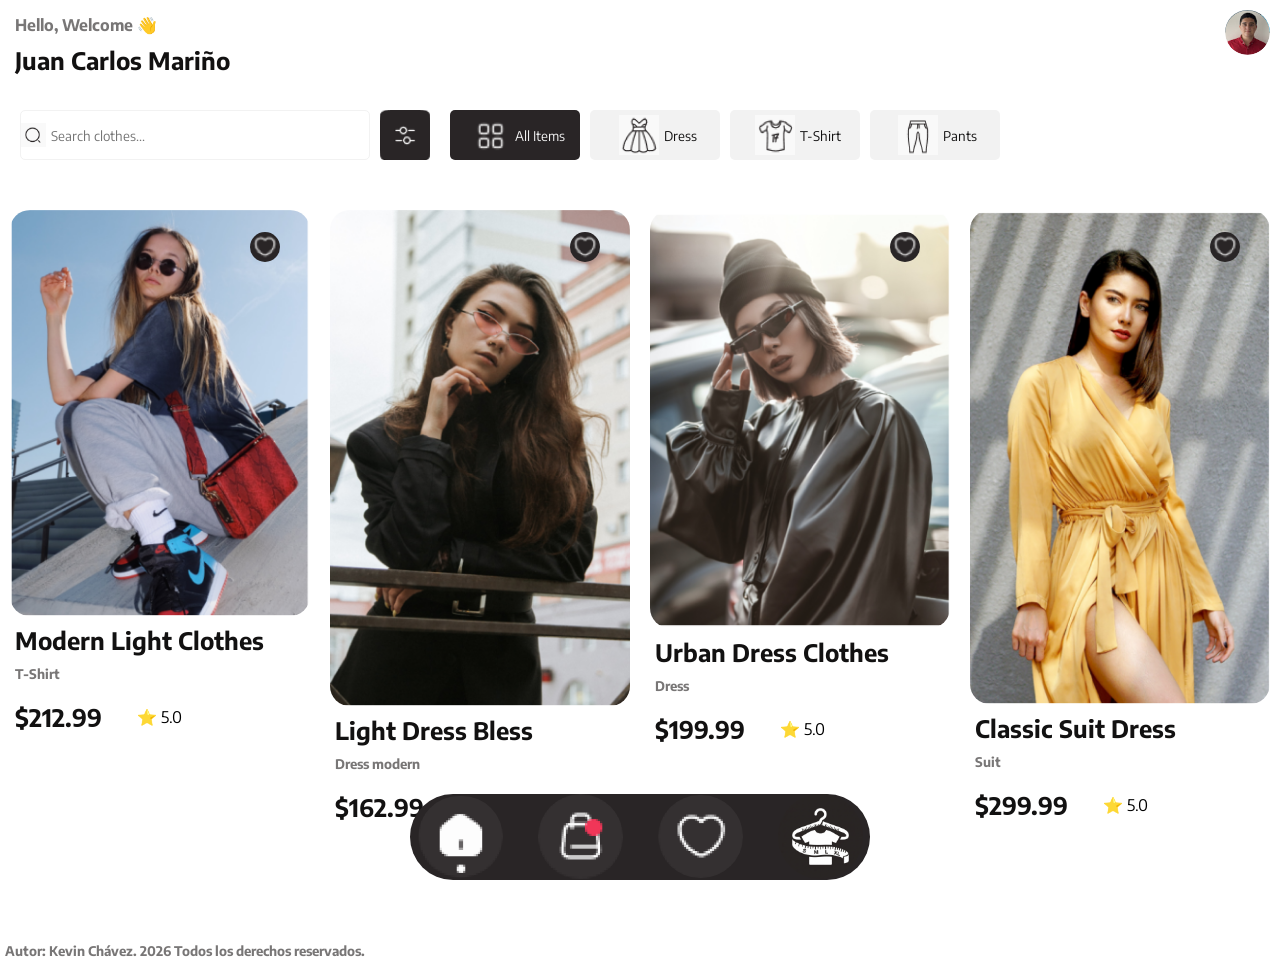
<file: index.html>
<!DOCTYPE html>
<html lang="en">
<head>
    <meta charset="UTF-8">
    <meta name="viewport" content="width=device-width, initial-scale=1.0">
    <title>AppEcommerce</title>
    <link rel="stylesheet" href="css/style.css">
</head>
<body>
    <header class="encabezado">
        <div class="bienvenida" id="inicio">
            <h4>Hello, Welcome &#128075;</h4>
            <h2>Juan Carlos Mariño</h2>
        </div>
        <div class="usuario">
            <img src="storage/img/login.png">
        </div>
    </header>
    <main>
        <div class="contenedorFiltros">
            <section class="filtros">
                    <input type="text" placeholder="Search clothes...">
                    <button><img src="storage/img/filter.png"></button>
            </section>
            <section class="categorias">
                <button class="all"><img src="storage/img/All.png">All Items</button>
                <button class="dress"><img src="storage/img/dress.png">Dress</button>
                <button class="tshirt"><img src="storage/img/shirt.png">T-Shirt</button>
                <button class="pants"><img src="storage/img/pants.png">Pants</button>
            </section>
        </div>
        <section class="catalogo">
            <article class="producto">
                <div class="favorito"></div>
                <a href="views/detail.html"><img src="storage/img/imagen1.png"></a>
                <h2>Modern Light Clothes</h2>
                <h5>T-Shirt</h5>
                <div>
                    <h2>$212.99</h2>
                    <p>&#11088; 5.0</p>
                </div>
            </article>
            <article class="producto">
                <div class="favorito"></div>
                <a href="views/detail.html"><img src="storage/img/imagen2.png"></a>
                <h2>Light Dress Bless</h2>
                <h5>Dress modern</h5>
                <div>
                    <h2>$162.99</h2>
                    <p>&#11088; 5.0</p>
                </div>
            </article>
            <article class="producto">
                <div class="favorito"></div>
                <a href="views/detail.html"><img src="storage/img/imagen3.png"></a>
                <h2>Urban Dress Clothes</h2>
                <h5>Dress</h5>
                <div>
                    <h2>$199.99</h2>
                    <p>&#11088; 5.0</p>
                </div>
            </article>
            <article class="producto">
                <div class="favorito"></div>
                <a href="views/detail.html"><img src="storage/img/imagen4.png"></a>
                <h2>Classic Suit Dress</h2>
                <h5>Suit</h5>
                <div>
                    <h2>$299.99</h2>
                    <p>&#11088; 5.0</p>
                </div>
            </article>
        </section>
        <div class="contenedorMenu">
            <nav>
                <ul class="menu">
                    <li><a href="#inicio"><img src="storage/img/inicio.png"></a></li>
                    <li><a href="views/checkout.html"><img src="storage/img/checkout.png"></a></li>
                    <li><a href="#inicio"><img src="storage/img/favMenu.png"></a></li>
                    <li><a href="views/sizesTable.html"><img src="storage/img/tallas.png"></a></li>
                </ul>
            </nav>
        </div>
        <footer>
            <h5>Autor: Kevin Chávez. 2026 Todos los derechos reservados.</h5>
        </footer>
    </main>
</body>
</html>
</file>
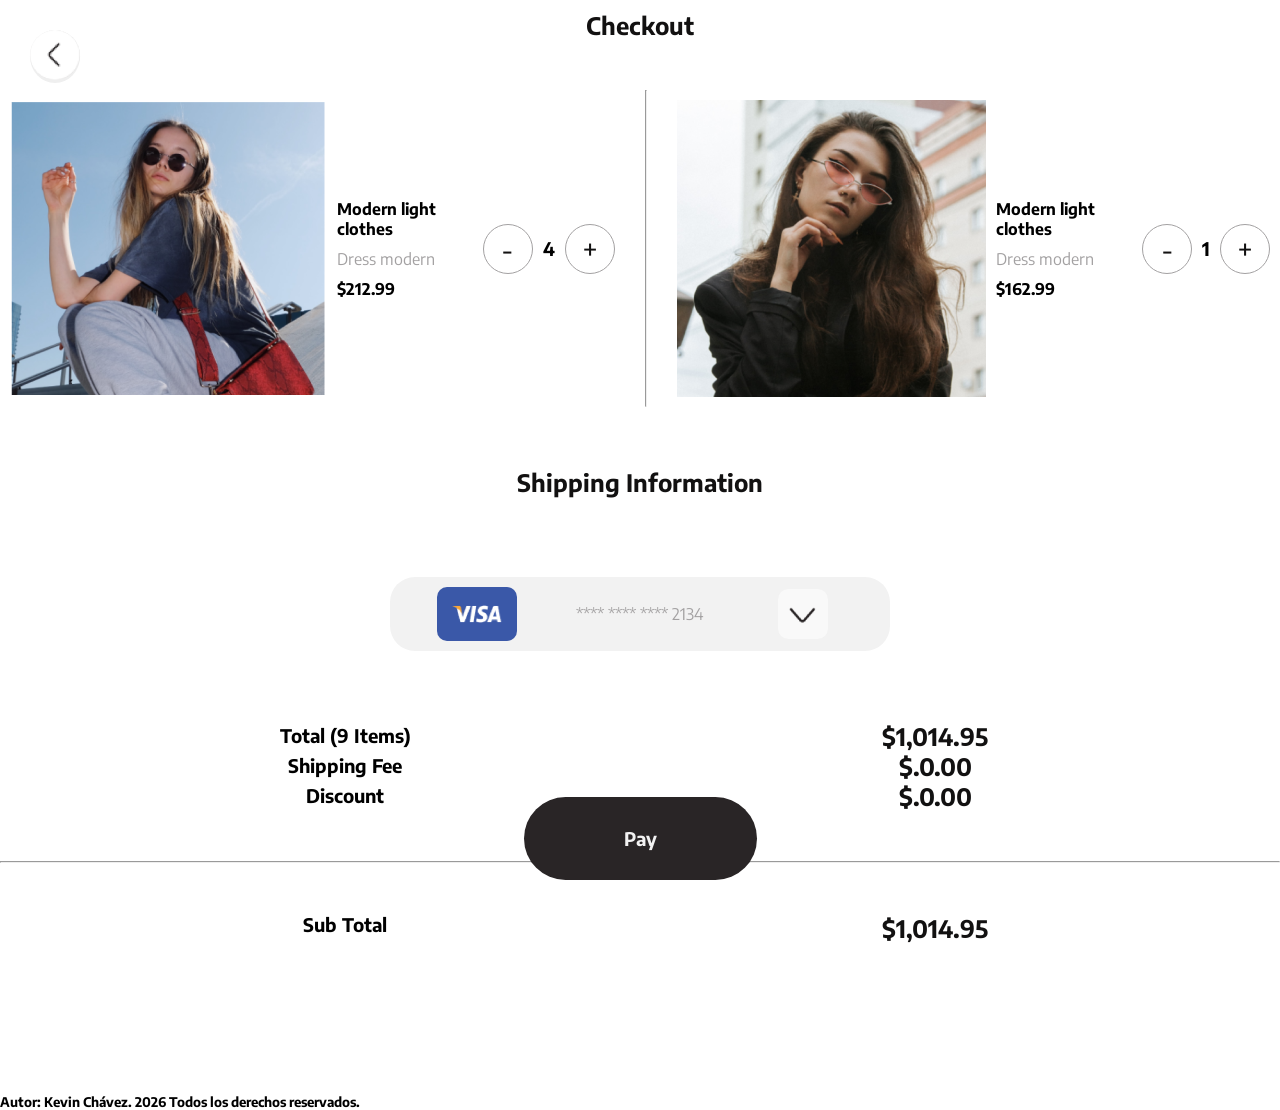
<file: views/checkout.html>
<!DOCTYPE html>
<html lang="en">
<head>
    <meta charset="UTF-8">
    <meta name="viewport" content="width=device-width, initial-scale=1.0">
    <title>Checkout</title>
    <link rel="stylesheet" href="../css/checkout.css">
</head>
<body>
    <header>
        <div><button class="volver" onclick="window.history.back()"><img src="../storage/img/back.png"></button></div>
        <div><h2>Checkout</h2></div>
    </header>
    <main>
        <section class="items">
            <article class="item">
                <div class="itemInfo">
                    <img src="../storage/img/imagen1Mini.png">
                </div>
                <div class="itemInfo2">
                    <h4>Modern light clothes</h4>
                    <p>Dress modern</p>
                    <h4>$212.99</h4>
                </div>
                <div class="itemInfo">
                    <button>-</button>
                    <h3>4</h3>
                    <button>+</button>
                </div>
                
            </article>
            <hr>
            <article class="item">
                <div class="itemInfo">
                    <img src="../storage/img/imagen2Mini.png">
                </div>
                <div class="itemInfo2">
                    <h4>Modern light clothes</h4>
                    <p>Dress modern</p>
                    <h4>$162.99</h4>
                </div>
                <div class="itemInfo">
                    <button>-</button>
                    <h3>1</h3>
                    <button>+</button>
                </div>
            </article>
            
        </section>
        <h2 class="shipping">Shipping Information</h2>
        <section class="card">
            <div class="cardImg">
                <img src="../storage/img/visa.png">
            </div>
            <div>
                <p>**** **** **** 2134</p>
            </div>
            <div>
                <button><img src="../storage/img/abajo.png"></button>
            </div>
        </section>
        <section class="total">
            <div><h3>Total (9 Items)</h3></div>
            <div><h2>$1,014.95</h2></div>
            <div><h3>Shipping Fee</h3></div>
            <div><h2>$.0.00</h2></div>
            <div><h3>Discount</h3></div>
            <div><h2>$.0.00</h2></div>
        </section>
        <hr>
        <section class="subtotal">
            <div><h3>Sub Total</h3></div>
            <div><h2>$1,014.95</h2></div>
        </section>
        <div class="contenedorMenu">
            <nav>
                <ul class="menu">
                    <li><h3>Pay</h3></li>
                </ul>
            </nav>
        </div>
        <footer>
            <h5>Autor: Kevin Chávez. 2026 Todos los derechos reservados.</h5>
        </footer>
    </main>
</body>
</html>
</file>
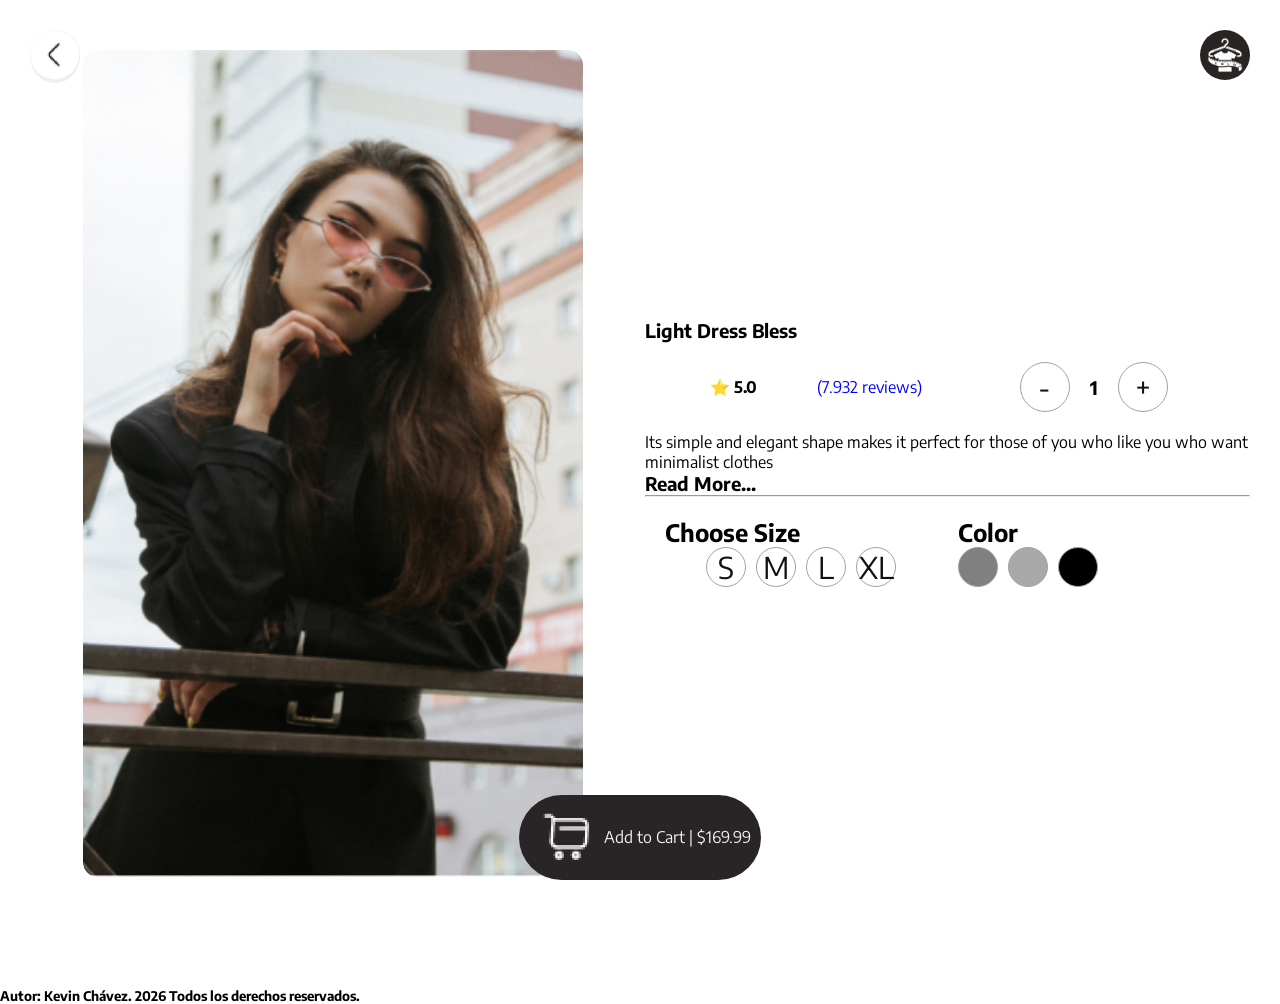
<file: views/detail.html>
<!DOCTYPE html>
<html lang="en">
<head>
    <meta charset="UTF-8">
    <meta name="viewport" content="width=device-width, initial-scale=1.0">
    <title>Details</title>
    <link rel="stylesheet" href="../css/detail.css">
</head>
<body>
    <main>
        <button class="volver" onclick="window.history.back()"><img src="../storage/img/back.png"></button>
        <a class="tallasSitio" href="sizesTable.html"><img src="../storage/img/tallas.png"  alt="Tabla de tallas"></a>
        <section class="detalle">
            <article>
                <div class="detalleImg">
                    <img src="../storage/img/imagen2.png">
                </div>
            </article>
            <article>
                <h1>Light Dress Bless</h1>
                <div class=tallas>
                    <div class="detalleInfo">
                        <div class="calificacion">
                            <h4>&#11088; 5.0</h4>
                        </div>
                        <div class="calificacion">
                            <p>(7.932 reviews)</p>
                        </div>
                    </div>
                    <div class="cantidad">
                        <button>-</button>
                        <h3>1</h3>
                        <button>+</button>
                    </div>
                </div>
                <div>
                    <div>
                    <p>Its simple and elegant shape makes it perfect for those of you who like you who want minimalist clothes</p><h3>Read More...</h3>
                    </div>
                    <div>
                        <hr>
                    </div>
                    <div class="tallas2">
                        <div>
                            <h2>Choose Size</h2>
                            <div class="tallasBotones">
                                <button>S</button>
                                <button>M</button>
                                <button>L</button>
                                <button>XL</button>
                            </div>
                        </div>
                        <div>
                            <h2>Color</h2>
                            <div class="colorBotones">
                                <button class="gris"></button>
                                <button class="grisOscuro"></button>
                                <button class="negro"></button>
                            </div>
                        </div>
                    </div>
                </div>
            </article>
        </section>
        <div class="contenedorMenu">
            <nav>
                <ul class="menu" href="./checkout.html">
                    <li><a href="./checkout.html"><img src="../storage/img/cart.png">Add to Cart | $169.99 </a></li>
                </ul>
            </nav>
        </div>
        
        <footer>
            <h5>Autor: Kevin Chávez. 2026 Todos los derechos reservados.</h5>
        </footer>
    </main>
</body>
</html>
</file>
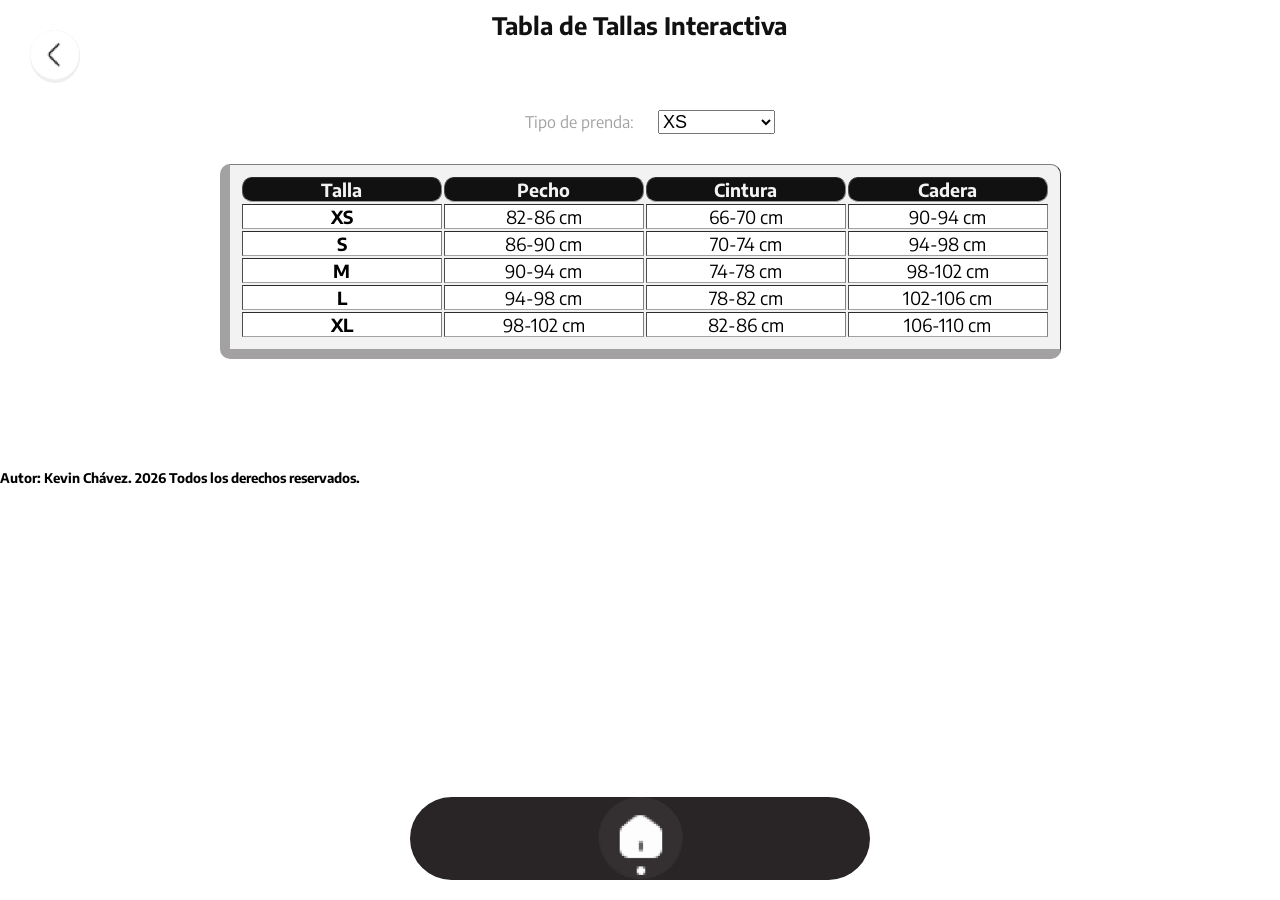
<file: views/sizesTable.html>
<!DOCTYPE html>
<html lang="en">
<head>
    <meta charset="UTF-8">
    <meta name="viewport" content="width=device-width, initial-scale=1.0">
    <title>Sizes Table</title>
    <link rel="stylesheet" href="../css/sizesTable.css">
</head>
<body>
    <header>
        <div><button class="volver" onclick="window.history.back()"><img src="../storage/img/back.png"></button></div>
        <div><h2>Tabla de Tallas Interactiva</h2></div>
    </header>
    <main>
        <section class="form">
            <form>
                <label>Tipo de prenda: </label>
                <select name="seleccionar" required>
                    <option value="" disabled>Seleccionar</option>
                    <option value="xs">XS</option>
                    <option value="s">S</option>
                    <option value="m">M</option>
                    <option value="l">L</option>
                    <option value="xl">XL</option>
                </select>
            </form>
        </section>
        <section >
            <table class="table" border="1">
                <thead>
                    <tr class="encabezados">
                        <th>Talla</th>
                        <th>Pecho</th>
                        <th>Cintura</th>
                        <th>Cadera</th>
                    </tr>
                </thead>
                    <tr class="filas">
                        <td class="valor">XS</td>
                        <td>82-86 cm</td>
                        <td>66-70 cm</td>
                        <td>90-94 cm</td>
                    </tr>
                    <tr class="filas">
                        <td class="valor">S</td>
                        <td>86-90 cm</td>
                        <td>70-74 cm</td>
                        <td>94-98 cm</td>
                    </tr>
                    <tr class="filas">
                        <td class="valor">M</td>
                        <td>90-94 cm</td>
                        <td>74-78 cm</td>
                        <td>98-102 cm</td>
                    </tr>
                    <tr class="filas">
                        <td class="valor">L</td>
                        <td>94-98 cm</td>
                        <td>78-82 cm</td>
                        <td>102-106 cm</td>
                    </tr>
                    <tr class="filas">
                        <td class="valor">XL</td>
                        <td>98-102 cm</td>
                        <td>82-86 cm</td>
                        <td>106-110 cm</td>
                    </tr>
            </table>
        </section>
        <div class="contenedorMenu">
            <nav>
                <ul class="menu">
                    <li><a href="../index.html"><img src="../storage/img/inicio.png"></a></li>
                </ul>
            </nav>
        </div>
    </main>
    <footer>
        <h5>Autor: Kevin Chávez. 2026 Todos los derechos reservados.</h5>
    </footer>
</body>
</html>
</file>
<file: css/style.css>
@import url(variables.css);

* {
    margin: 0px;
    padding: 0px;
    box-sizing: border-box;
}

body {
    font-family: var(--font);
    background-color: white;
}


h2 {
    color: var(--color05);
    padding: 5px;
}

h4 {
    color: var(--color02);
    padding: 5px;
}

h5 {
    color: var(--color02);
    padding: 5px;
}

header {
    display: grid;
    grid-template-columns: repeat(2, 1fr);
}

header div {
    display: flex;
    flex-direction: column;
    margin: 10px;
}

.usuario {
    align-items:end;
}

.usuario img {
    width: 45px;
    border-radius: 50%;
}



.filtros {
    display: flex;
    gap: 10px;
    margin: 10px;
}

.filtros input {
    border: 1px solid;
    border-color: var(--color04);
    border-radius: 5px;
    padding: 8px;
    padding-left: 30px;
    background-image: url('../storage/img/lupa.png') ;
    background-size: 25px;
    background-repeat: no-repeat;
    background-position: left center;
    width: 100%;
    height: 50px;
    font-family: var(--font);
}

.filtros button {
    border: none;
    border-radius: 5px;
    cursor: pointer;
    width: 50px;
    height: 50px;
    background-color: var(--color01);
    align-items: center;
}

.filtros button img {
    width: 50px;
    height: 50px;
}

.categorias {
    display: flex;
    gap: 10px;
    margin: 10px;
    padding-top: 25px;
    
}

.categorias button {
    border: none;
    border-radius: 5px;
    cursor: pointer;
    width: 130px;
    height: 50px;
    font-family: var(--font);
    justify-content: center;
    align-items: center;
    gap: 5px;
    display: inline-flex;
}

.categorias button:active {
    background-color: var(--color03);
}

.categorias button img {
    width: 40px;
    height: 40px;
}

.all {
    background-color: var(--color01);
    color: var(--color04);
    padding-left: 5px;

}

.dress {
    background-color: var(--color04);
    color: var(--color05);
    padding-left: 5px;
}

.tshirt {
    background-color: var(--color04);
    color: var(--color05);
    padding-left: 5px;
}

.pants {
    background-color: var(--color04);
    color: var(--color05);
    padding-left: 5px;
}

.catalogo {
    display: grid;
    grid-template-columns: repeat(2, 1fr);
    gap: 20px;
    margin: 10px;
}

.producto {
    display: flex;
    flex-direction: column;
    border-radius: 15px;
}

.producto img:hover {
    width: 104%;
}

.producto img {
    width: 100%;
    border-radius: 20px;
}

.producto div {
    display: flex;
    align-items: center;
    gap: 30px;
    padding-top: 10px;
}

.favorito {
    position:relative;
    top: 8%;
    left: 80%;
    width: 30px;
    height: 30px;
    background-image: url('../storage/img/favOff.png');
    background-size:cover;
    background-repeat: no-repeat;
    cursor: pointer;
    border-radius: 50%;
}

.favorito:active {
    background-image: url('../storage/img/favOn.png');
}
/*.favorito input {
    opacity: 0;
    width: 0;
    height: 0;
}*/
/*.favLabel {
    width: 30px;
    height: 30px;
    cursor: pointer;
    border-radius: 50%;
}
.fav:checked + .favLabel {
    background-image: url('../storage/img/favOn.png');
}*/
.contenedorMenu {
    position: fixed;
    bottom: 0;
    display: flex;
    justify-content: center;
    left: 30%;
    right: 30%;
}

nav {
    padding: 20px;
    width: 500px;
}

.menu {
    background-color: var(--color01);
    border-radius: 50px;
    display: flex;
    gap: 20px;   
    justify-content: center;
    align-items: center;
    
}

.menu li {
    display: flex;
    flex: 1;
    cursor: pointer;
    align-items: center;
    justify-content: center;
}

.menu li img {
    width: 85px;
    border-radius: 50px;
    display: flex;
    flex-direction: column;
    align-items: center;
    justify-content: center;
    text-decoration: none;
}

footer {
    padding-top: 100px;
}

@media (min-width: 761px) {
    .filtros input {
        width: 350px;
    }

    .catalogo {
        grid-template-columns: repeat(3, 1fr);
    }
    
}

@media (min-width: 991px) {
    
    .filtros input {
        width: 350px;
    }

    .categorias {
        padding-top: 0px;
    }

    .contenedorFiltros {
        display: flex;
        
        margin: 10px;
    }

    .catalogo {
        grid-template-columns: repeat(4, 1fr);
    }

}
</file>
<file: css/checkout.css>
@import url(./variables.css);

* {
    margin: 0px;
    padding: 0px;
    box-sizing: border-box;
}

body {
    font-family: var(--font);
    background-color: white;
}

h2 {
    color: var(--color05)
}

p {
    color: var(--color03);
}

header {
    display: grid;
    grid-template-columns: repeat(3, 1fr);
    padding-bottom: 40px;
}

header div {
    display: flex;
    flex-direction: column;
    margin: 10px;
    gap: 10px;
    align-items: center;
}

.menuHam {
    align-items: end;
    padding: 30px;
}

.volver {
    position: absolute;
    top: 30px;
    left: 30px;
    color: var(--color05);
    text-decoration: none;
    border: none;
    border-radius: 50%;
    align-items: center;
    cursor: pointer;
}

.volver img {
    width: 50px;
    height: 50px;
    border-radius: 50%;
}

.items {
    display: grid;
    grid-template-columns: repeat(1, 1fr);
    gap: 20px;
}

.item {
    display: flex;
    flex-direction: row;
    gap: 10px;
    justify-content: space-between;
    align-items: center;
    padding: 10px;
}

.itemInfo {
    display: flex;
    flex-direction: row;
    gap: 10px;
    justify-content: space-between;
    align-items: center;
}

.itemInfo2 {
    display: flex;
    flex-direction: column;
    gap: 10px;
    justify-content: space-between;
    align-items: left;
}

.itemInfo button {
    width: 50px;
    height: 50px;
    font-family: var(--font);
    font-size: 30px;
    background-color: white;
    border: 1px solid;
    border-color: var(--color03);
    color: var(--color05);
    border-radius: 50%;
    cursor: pointer;
}

.shipping {
    padding: 60px;
}

.card {
    display: grid;
    grid-template-columns: repeat(3, 1fr);
    gap: 10px;
    padding: 10px;
    border-radius: 25px;
    background-color: var(--color04);
    max-width: 500px;
    margin: 20px auto;
    align-items: center;
}

.card div {
    display: flex;
    flex-direction: column;
    gap: 10px;
    justify-content: center;
    align-items: center;
}

.card img {
    width: 80px;
    border-radius: 10px;
}

.card div button {
    border: none;
    border-radius: 10px;
    cursor: pointer;
    width: 50px;
    height: 50px;
}

.card div button img {
    width: 50px;
    height: 50px;
}

.total {
    padding: 50px;
    display: grid;
    grid-template-columns: repeat(2, 1fr);
}

.subtotal {
    padding: 50px;
    display: grid;
    grid-template-columns: repeat(2, 1fr);
}

.contenedorMenu {
    position: fixed;
    bottom: 0;  
    display: flex;
    justify-content: center;
    left: 30%;
    right: 30%;
}

nav {
    padding: 20px;
}

.menu {
    background-color: var(--color01);
    border-radius: 50px;
    display: flex;
    flex-direction: column;
    gap: 20px;   
    position:initial;
    justify-content: center;
    align-items: center;
    place-items: center;
    padding: 30px;
    padding-left: 100px;
    padding-right: 100px;
}

.menu li {
    display: flex;
    flex: 1;
    cursor: pointer;
    color: var(--color04);
    justify-content: center;
    text-align: center;
}

.menu li img {
    width: 85px;
    border-radius: 50px;
    display: flex;
    flex-direction: column;
    align-items: center;
    justify-content: center;
    text-decoration: none;
}

footer {
    padding-top: 100px;
}

@media (min-width: 761px) {
    

    .shipping {
        text-align: left;
        justify-content: center;
        text-align: center;
    }

    .card {
        width: 500px;
        justify-content: center;
        text-align: center;
    }
    .card div {
        text-align: center;
        justify-content: center;
    }

    .subtotal {
        justify-content: center;
        text-align: center;
    }

    .total {
        justify-content: center;
        align-items: center;
        text-align: center;
    }

}

@media (min-width: 991px) {
    .items {
        display: flex;
        justify-content: center;
    }
}
</file>
<file: css/detail.css>
@import url(./variables.css);

* {
    margin: 0px;
    padding: 0px;
    box-sizing: border-box;
}

body {
    font-family: var(--font);
    background-color: white;
}

.detalle {
    display: grid;
    grid-template-columns: repeat(1, 1fr);
    align-items: center;
    justify-content: center;
    margin-top: 20px;
    padding: 10px;
    gap: 10px;
    margin-left: 20px;
    margin-right: 20px;
}

.volver {
    position: absolute;
    top: 30px;
    left: 30px;
    color: var(--color05);
    text-decoration: none;
    border: none;
    border-radius: 50%;
    align-items: center;
    cursor: pointer;
}

.volver img {
    width: 50px;
    height: 50px;
    border-radius: 50%;
}

.tallasSitio {
    position: absolute;
    top: 30px;
    right: 30px;
    color: var(--color05);
    text-decoration: none;
    border: none;
    border-radius: 50%;
    align-items: center;
    cursor: pointer;
}

.tallasSitio img {
    width: 50px;
    height: 50px;
    border-radius: 50%;
}

.detalleImg {
    display: flex;
    justify-content: center;
    align-items: center;
    margin-top: 20px;
}

.detalleImg img {
    width: 75%;
    border-radius: 15px;
}

h1 {
    padding-top: 20px;
}

.calificacion p {
    color: var(--color03)
}

.detalleInfo {
    display: grid;
    grid-template-columns: 1fr 1fr;
    align-items: left;
    justify-content: center;
    
}

.calificacion {
    display: flex;
    flex-direction: row;
    align-items: left;
    justify-content: center;
    gap: 20px;
}

.detalleInfo div p {
    font-family: var(--font);
    color: blue;
}

.cantidad {
    display: flex;
    flex-direction: row;
    align-items: center;
    justify-content: center;
    text-align: center;
    gap: 20px;
}

.cantidad button {
    width: 50px;
    height: 50px;
    font-family: var(--font);
    font-size: 30px;
    background-color: white;
    border: 1px solid;
    border-color: var(--color03);
    color: var(--color05);
    border-radius: 50%;
    cursor: pointer;
}

.tallas {
    display: grid;
    grid-template-columns: 1fr 1fr;
    align-items: center;
    justify-content: center;
    gap: 20px;
    padding: 20px;
}

.tallas2 {
    display: grid;
    grid-template-columns: 1fr 1fr;
    align-items: center;
    justify-content: center;
    gap: 20px;
    margin: 20px
}

.tallasBotones {
    display: flex;
    flex-direction: row;
    align-items: center;
    justify-content: center;
    gap: 10px;
}


.tallasBotones button {
    width: 40px;
    height: 40px;
    font-family: var(--font);
    font-size: 30px;
    background-color: white;
    border: 1px solid;
    border-color: var(--color03);
    color: var(--color05);
    border-radius: 50%;
    cursor: pointer;
}

.tallasBotones button:active {
    background-color: var(--color03);
}

.colorBotones {
    display: flex;
    flex-direction: row;
    gap: 10px;
}

.colorBotones button{
    width: 40px;
    height: 40px;
    font-family: var(--font);
    font-size: 30px;
    border: 1px solid;
    border-color: var(--color03);
    color: var(--color05);
    border-radius: 50%;
    cursor: pointer;
}

.colorBotones button:active {
    border-color: gold;
    border: 3px solid;
}

.gris {
    background-color: gray;
}

.grisOscuro {
    background-color: darkgrey;
}

.negro {
    background-color: black;
}


.cart {
    border: none;
    border-radius: 35px;
    cursor: pointer;
    width: 500px;
    height: 70px;
    font-family: var(--font);
    background-color: var(--color01);
    color: var(--color04);
    font-size: large;
    text-align: 50%;
    align-items: center;
    justify-content: center;
}

.cart img {
    width: 70px;
}

.contenedorMenu {
    position: fixed;
    bottom: 0;  
    display: flex;
    
    justify-content: center;
    left: 30%;
    right: 30%;
}

nav {
    padding: 20px;
    cursor: pointer;
}

.menu {
    background-color: var(--color01);
    border-radius: 50px;
    display: flex;
    gap: 20px;   
    justify-content: center;
    align-items: center;
    display: flex;
    flex: 1;
    cursor: pointer;
    color: var(--color04);
    justify-content: center;
}

.menu li {
    display: flex;
    flex: 1;
    cursor: pointer;
    color: var(--color04);
    justify-content: center;
}

.menu li img {
    width: 75px;
    border-radius: 50px;
    display: flex;
    flex-direction: column;
    align-items: center;
    justify-content: center;
    text-decoration: none;
}

.menu li a {
    display: flex;
    flex-direction: row;
    align-items: center;
    justify-content: center;
    text-decoration: none;
    padding: 10px;
    font-family: var(--font);
    color: var(--color04);
}

footer {
    padding-top: 100px;
}

@media (min-width: 761px) {
    .detalleImg img {
        width: 500px;
    }

}

@media (min-width: 991px) {
    .detalleImg img {
        width: 500px;
    }

    .detalle {
        grid-template-columns: repeat(2, 1fr);
    }

}
</file>
<file: css/sizesTable.css>
@import url(./variables.css);

* {
    margin: 0px;
    padding: 0px;
    box-sizing: border-box;
}

body {
    font-family: var(--font);
    background-color: white;
}

.volver {
    position: absolute;
    top: 30px;
    left: 30px;
    color: var(--color05);
    text-decoration: none;
    border: none;
    border-radius: 50%;
    align-items: center;
    cursor: pointer;
}

.volver img {
    width: 50px;
    height: 50px;
    border-radius: 50%;
}

h2 {
    color: var(--color05)
}

p {
    color: var(--color03);
}

header {
    display: grid;
    grid-template-columns: repeat(3, 1fr);
    padding-bottom: 40px;
}

header div {
    display: flex;
    flex-direction: column;
    margin: 10px;
    gap: 10px;
    align-items: center;
    justify-content: center;
    text-align: center;
}

main {
    display: flex;
    flex-direction: column;
    align-items: center;
    justify-content: center;
}

main section {
    align-items: center;
    justify-content: center;
    left: 30%;
    right: 30%;
}

form {
    padding: 20px;
}

form label {
    padding: 20px;
    color: var(--color03);
}

.table {
    border-radius: 10px;
    padding: 10px;
    margin: 10px;
    border-bottom: 10px solid var(--color03);
    border-left: 10px solid var(--color03);
    background-color: var(--color04);
}

.table th {
    border-radius: 10px;
    width: 100px;
    background-color: var(--color05);
    color: var(--color04);
    font-size: 14px;
}

.filas {
    text-align: center;
    font-size: 14px;
    background-color: white;
}

.filas:hover {
    background-color: var(--color03);
    font-size:large;
    font-style: italic;
}

.valor {
    font-weight: bold;
}

.contenedorMenu {
    position: fixed;
    bottom: 0;
    display: flex;
    justify-content: center;
    left: 30%;
    right: 30%;
}

nav {
    padding: 20px;
    width: 500px;
}

.menu {
    background-color: var(--color01);
    border-radius: 50px;
    display: flex;
    gap: 20px;   
    justify-content: center;
    align-items: center;
    
}

.menu li {
    display: flex;
    flex: 1;
    cursor: pointer;
    align-items: center;
    justify-content: center;
}

.menu li img {
    width: 85px;
    border-radius: 50px;
    display: flex;
    flex-direction: column;
    align-items: center;
    justify-content: center;
    text-decoration: none;
}


footer {
    padding-top: 100px;
}

@media (min-width: 761px) {
    
    form select {
        font-size: large;
    }

    .table th {
        width: 200px;
        font-size: large;
    }
    
    .filas {
        text-align: center;
        font-size: large;
    }
    
    .filas:hover {
        background-color: var(--color03);
        font-size:x-large;
    }
}
</file>
